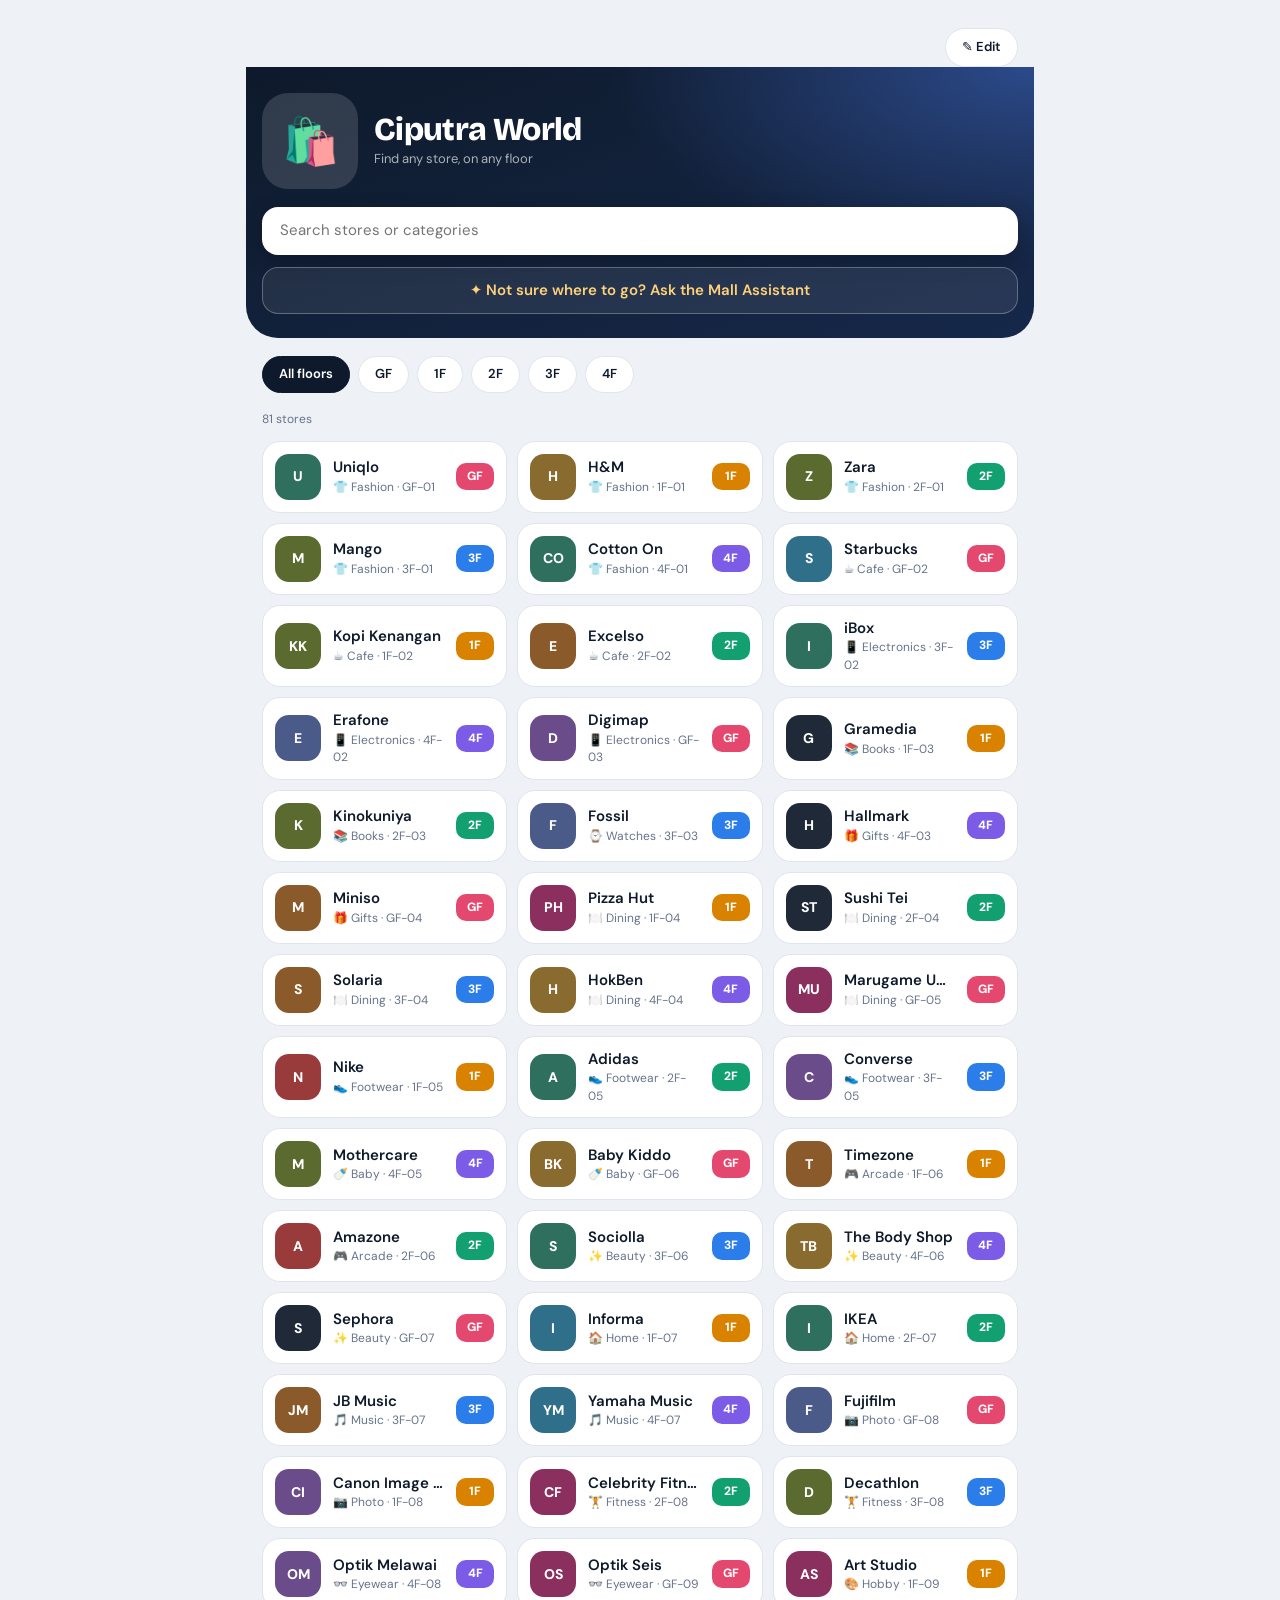
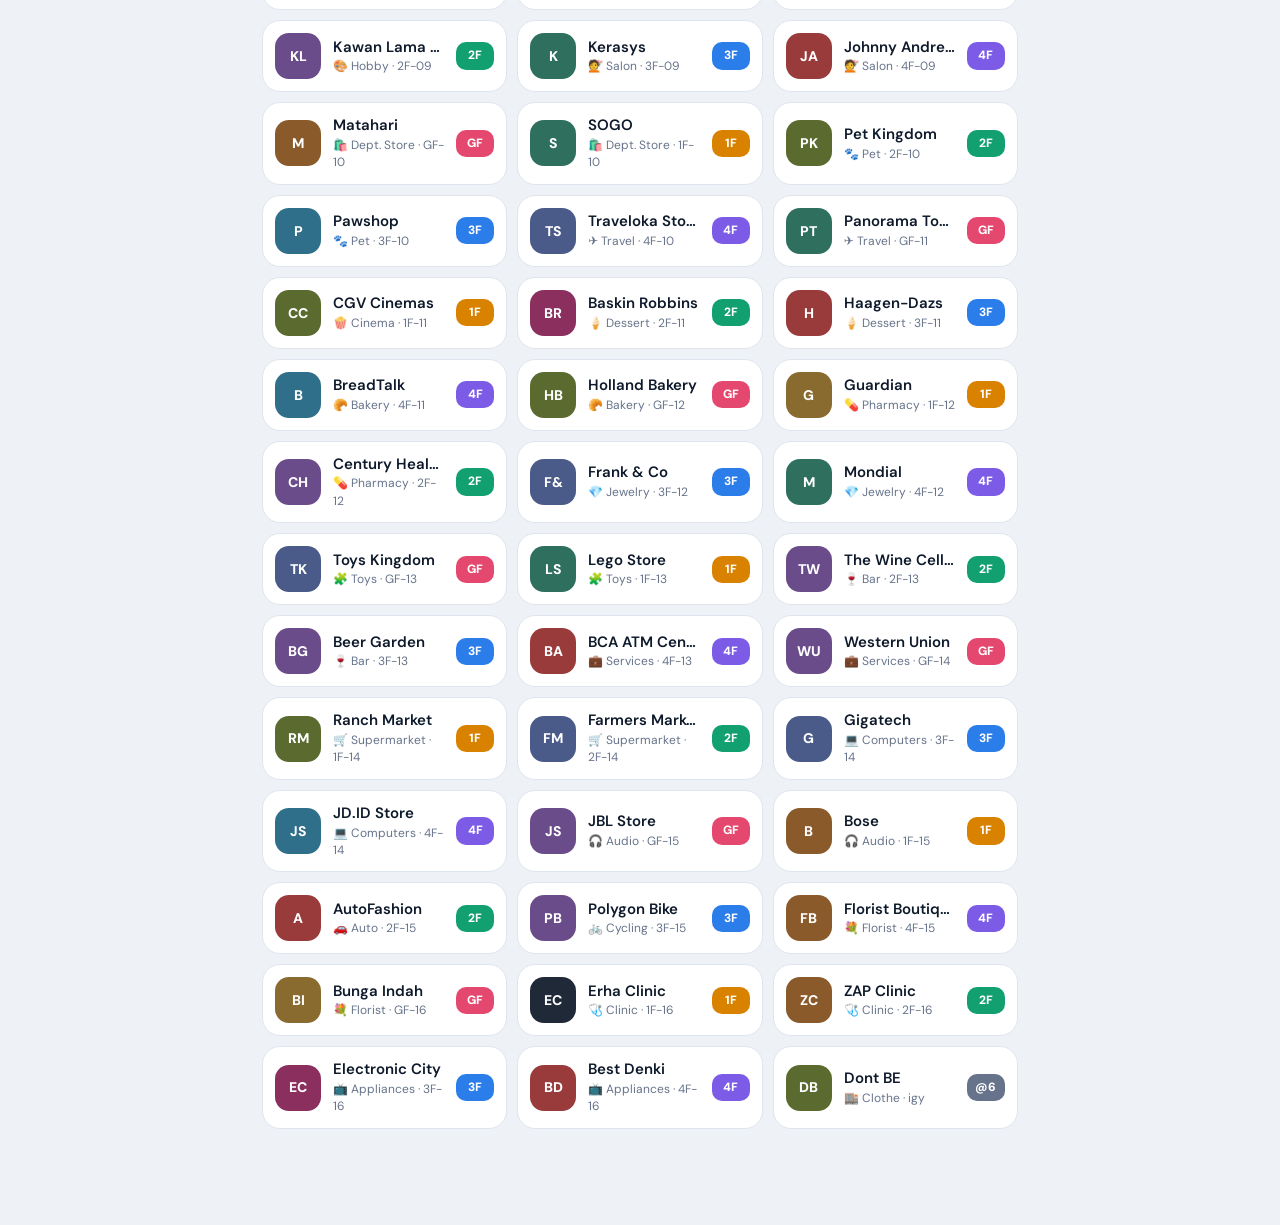
<file: index.html>
<!DOCTYPE html>
<html lang="en"><head><meta charset="utf-8">
<meta name="viewport" content="width=device-width, initial-scale=1, viewport-fit=cover">
<title>Ciputra World Directory</title>
<link href="https://fonts.googleapis.com/css2?family=Bricolage+Grotesque:opsz,wght@12..96,600;800&family=DM+Sans:wght@400;500;600&display=swap" rel="stylesheet">
<link rel="stylesheet" href="styles.css">
</head>
<body>
<div class="wrap" id="app"></div>
<div class="modal" id="modal"><div class="sheet">
<div class="sh"><div><b>Mall Assistant</b><div style="font-size:11px;opacity:.6">Tell me what you need</div></div><button id="close" aria-label="Close">✕</button></div>
<div class="sb" id="sb"></div>
<div class="sf"><input id="q" placeholder="e.g. birthday gift for my dad"><button id="go">Send</button></div>
</div></div>
<script id="state" type="application/json">{"mall":{},"edits":{"1000":{"name":"Dont BE","cat":"Clothe","floor":"@6","unit":"igy"}},"added":[{"id":1000,"name":"New store","cat":"Other","icon":"🏬","floor":"GF","unit":"","hours":"10:00 - 22:00","phone":"","desc":"","logo":""}],"deleted":[]}</script>
<script src="app.js"></script>
</body></html>
</file>
<file: styles.css>
:root{box-sizing:border-box;padding-top:env(safe-area-inset-top,0px);padding-bottom:env(safe-area-inset-bottom,0px);--bg:#eef1f6;--card:#fff;--ink:#0e1a2b;--mute:#66738a;--line:#dfe5ee;--navy:#0e1a2b;--gold:#ffd27a}
html{scroll-padding-top:env(safe-area-inset-top,0px)}
@media(prefers-color-scheme:dark){:root:not([data-theme="light"]){--bg:#0a111f;--card:#131d30;--ink:#eef2f9;--mute:#93a1b8;--line:#22304a}}
:root[data-theme="dark"]{--bg:#0a111f;--card:#131d30;--ink:#eef2f9;--mute:#93a1b8;--line:#22304a}
[data-f="GF"]{--fc:#e5486f}[data-f="1F"]{--fc:#d98200}[data-f="2F"]{--fc:#12a071}[data-f="3F"]{--fc:#2b7de9}[data-f="4F"]{--fc:#7c5ce6}
*{box-sizing:border-box}body{margin:0;background:var(--bg);color:var(--ink);font:15px/1.45 "DM Sans",system-ui,-apple-system,sans-serif}
h1,h2{font-family:"Bricolage Grotesque","DM Sans",system-ui,sans-serif;letter-spacing:-.02em}
.wrap{max-width:820px;margin:0 auto;padding:18px 16px 48px}
.hero{background:radial-gradient(90% 120% at 100% 0,#2c4a8a 0,transparent 60%),linear-gradient(160deg,#0e1a2b,#16284a);color:#fff;border-radius:0 0 32px 32px;padding:26px 16px 24px}
.in{max-width:820px;margin:0 auto}
.top{display:flex;gap:16px;align-items:center;margin-bottom:18px}
.mark{width:96px;height:96px;border-radius:26px;background:rgba(255,255,255,.14);display:grid;place-items:center;font-size:46px;flex:none;overflow:hidden}
h1{margin:0;font-size:32px;line-height:1.05;font-weight:800}.sub{color:rgba(255,255,255,.65);font-size:13px;margin-top:4px}
input{width:100%;padding:13px 18px;border-radius:16px;border:1px solid var(--line);background:var(--card);color:var(--ink);font:inherit;outline:none}
input:focus-visible{outline:2px solid var(--gold)}
.hero input{border:0;box-shadow:0 6px 20px rgba(0,0,0,.25)}
.ai{width:100%;margin-top:12px;padding:12px;border-radius:16px;border:1px solid rgba(255,255,255,.28);background:rgba(255,255,255,.08);color:var(--gold);font:inherit;font-weight:600;cursor:pointer}
.chips{display:flex;gap:8px;overflow-x:auto;padding-bottom:4px;margin-bottom:14px}
.chip{flex:none;padding:8px 16px;border-radius:99px;border:1px solid var(--line);background:var(--card);color:var(--ink);font:inherit;font-size:13px;font-weight:600;cursor:pointer}
.chip.on{background:var(--fc,var(--navy));border-color:var(--fc,var(--navy));color:#fff}
.count{font-size:12px;color:var(--mute);margin-bottom:12px}
.grid{display:grid;grid-template-columns:repeat(auto-fill,minmax(230px,1fr));gap:10px}
.card{display:flex;align-items:center;gap:12px;background:var(--card);border:1px solid var(--line);border-radius:18px;padding:12px;text-align:left;color:var(--ink);cursor:pointer;font:inherit;transition:transform .12s}
.card:active{transform:scale(.98)}.card:hover{border-color:var(--mute)}
.ct{flex:1;min-width:0}.n{font-weight:600;font-size:15px;white-space:nowrap;overflow:hidden;text-overflow:ellipsis}.m{font-size:12px;color:var(--mute)}
.pill{flex:none;min-width:38px;text-align:center;padding:5px 8px;border-radius:10px;background:var(--fc,var(--mute));color:#fff;font-weight:800;font-size:12px}
.logo{width:46px;height:46px;border-radius:14px;color:#fff;display:grid;place-items:center;font-weight:800;font-size:14px;flex:none}
.logo.lg{width:84px;height:84px;font-size:26px;border-radius:24px;box-shadow:0 8px 24px rgba(0,0,0,.25)}
.back{background:none;border:0;color:var(--ink);font:inherit;font-weight:600;cursor:pointer;padding:6px 0;margin-bottom:12px}
.det{background:var(--card);border-radius:28px;overflow:hidden;border:1px solid var(--line)}
.dh{position:relative;background:linear-gradient(160deg,var(--fc,#0e1a2b),#0e1a2b 140%);color:#fff;padding:28px 22px 26px;overflow:hidden}
.fl{position:absolute;right:-6px;top:-22px;font:800 120px/1 "Bricolage Grotesque",sans-serif;opacity:.22}
.dh h2{margin:16px 0 4px;font-size:32px;line-height:1.05;font-weight:800;position:relative}.cat{opacity:.85;position:relative}
.db{padding:20px 22px 24px}.db p{margin:0 0 8px;color:var(--mute)}
.row{display:flex;justify-content:space-between;padding:12px 0;border-bottom:1px solid var(--line)}.row span{color:var(--mute)}.row a{color:var(--ink);font-weight:700}
.stack{display:flex;flex-direction:column;gap:6px;margin-top:20px}
.stack div{display:flex;align-items:center;gap:12px;padding:10px 14px;border-radius:12px;background:var(--bg);color:var(--mute);font-size:13px}
.stack .here{background:var(--fc);color:#fff;font-weight:600}.stack b{width:28px}
.tb{display:flex;gap:8px;justify-content:flex-end;padding:10px 16px 0;max-width:820px;margin:0 auto}
.btn{display:inline-block;border:1px solid var(--line);background:var(--card);color:var(--ink);border-radius:99px;padding:9px 16px;font:inherit;font-size:13px;font-weight:600;cursor:pointer}
.btn.pri{background:var(--navy);color:var(--gold);border-color:var(--navy)}
.vh{position:absolute;width:1px;height:1px;opacity:0;overflow:hidden}
.panel{background:var(--card);border:2px dashed var(--line);border-radius:20px;padding:16px;margin:16px 0}
.hero .panel{background:rgba(255,255,255,.1);border-color:rgba(255,255,255,.35)}
.panel h3{margin:0 0 8px;font-size:14px}
.fld{display:flex;flex-direction:column;gap:4px;margin:10px 0;font-size:12px;color:var(--mute)}.hero .fld,.hero .m{color:rgba(255,255,255,.75)}
.fld input{border-radius:12px;padding:10px 12px}.lrow{display:flex;gap:10px;align-items:center;flex-wrap:wrap}
.modal{position:fixed;inset:0;background:rgba(6,12,24,.65);backdrop-filter:blur(4px);display:none;align-items:flex-end;justify-content:center;z-index:9}
.modal.open{display:flex}
.sheet{background:var(--bg);width:100%;max-width:480px;height:84%;border-radius:28px 28px 0 0;display:flex;flex-direction:column;overflow:hidden;padding-bottom:env(safe-area-inset-bottom,0px)}
.sh{background:linear-gradient(160deg,#0e1a2b,#16284a);color:#fff;padding:18px 20px;display:flex;justify-content:space-between;align-items:center}
.sh button{background:none;border:0;color:#fff;font-size:20px;cursor:pointer}
.sb{flex:1;overflow:auto;padding:16px;display:flex;flex-direction:column;gap:10px}
.sf{display:flex;gap:8px;padding:12px;border-top:1px solid var(--line)}
.sf button{border:0;border-radius:14px;background:var(--navy);color:var(--gold);padding:0 18px;cursor:pointer;font:inherit;font-weight:600}
.pick{display:flex;gap:12px;background:var(--card);border:1px solid var(--line);border-radius:16px;padding:12px;cursor:pointer;color:var(--ink);text-align:left;font:inherit;width:100%}
.err{color:#d14343;font-size:13px}
.go{width:100%;margin-top:16px;padding:14px;border:0;border-radius:16px;background:var(--fc,var(--navy));color:#fff;font:inherit;font-weight:700;cursor:pointer}
select{width:100%;padding:12px;border-radius:12px;border:1px solid var(--line);background:var(--card);color:var(--ink);font:inherit}
.steps{display:flex;flex-direction:column;gap:8px;margin:14px 0}
.stp{display:flex;gap:12px;align-items:center;text-align:left;padding:12px;border-radius:14px;border:1px solid var(--line);background:var(--card);color:var(--ink);font:inherit;cursor:pointer}
.stp b{width:26px;height:26px;border-radius:50%;background:var(--fc,var(--navy));color:#fff;display:grid;place-items:center;font-size:12px;flex:none}
.stp.on{box-shadow:0 0 0 2px var(--fc,var(--navy)) inset}
.mapbox{overflow-x:auto;background:var(--card);border:1px solid var(--line);border-radius:20px;padding:10px}
.fm{min-width:820px;width:100%;display:block}
.bld{fill:var(--bg);stroke:var(--line);stroke-width:2}.cor{fill:var(--card);stroke:var(--line)}
.un{fill:var(--card);stroke:var(--mute);stroke-width:1}.un.hl{fill:var(--fc);stroke:var(--fc)}
.ut{font:600 11.5px "DM Sans",sans-serif;fill:var(--ink);pointer-events:none}.un.hl+.ut{fill:#fff}
.cn{fill:var(--ink)}.ctt{font:700 11px sans-serif;fill:var(--card);text-anchor:middle}
.rt{fill:none;stroke:var(--fc,#2b7de9);stroke-width:4;stroke-linecap:round;stroke-linejoin:round;stroke-dasharray:1 9;opacity:.4}
.lb{font:600 8.5px "DM Sans",sans-serif;fill:var(--mute);text-anchor:middle}
.sg{font:800 13px "DM Sans",sans-serif;fill:#fff;text-anchor:middle}
.stage{perspective:1400px;height:470px;position:relative;overflow:hidden;background:var(--card);border:1px solid var(--line);border-radius:20px}
.world{position:absolute;left:50%;top:52%;width:800px;height:240px;transform-style:preserve-3d;transform:translate(-50%,-50%) scale(.46) rotateX(58deg) rotateZ(-28deg)}
.slab{position:absolute;left:0;top:0;width:100%;transform:translateZ(calc(var(--i)*80px));opacity:.3}.slab.on{opacity:1}
.slab .fm{min-width:0}.tag{position:absolute;left:-60px;top:6px;font:800 34px "Bricolage Grotesque",sans-serif;color:var(--fc,var(--ink))}
@media(min-width:700px){.world{transform:translate(-50%,-50%) scale(.8) rotateX(58deg) rotateZ(-28deg)}}
.ar{fill:var(--fc,#2b7de9)}.me{fill:#2b7de9;stroke:#fff;stroke-width:3}
@media(prefers-reduced-motion:reduce){*{transition:none!important}}
</file>
